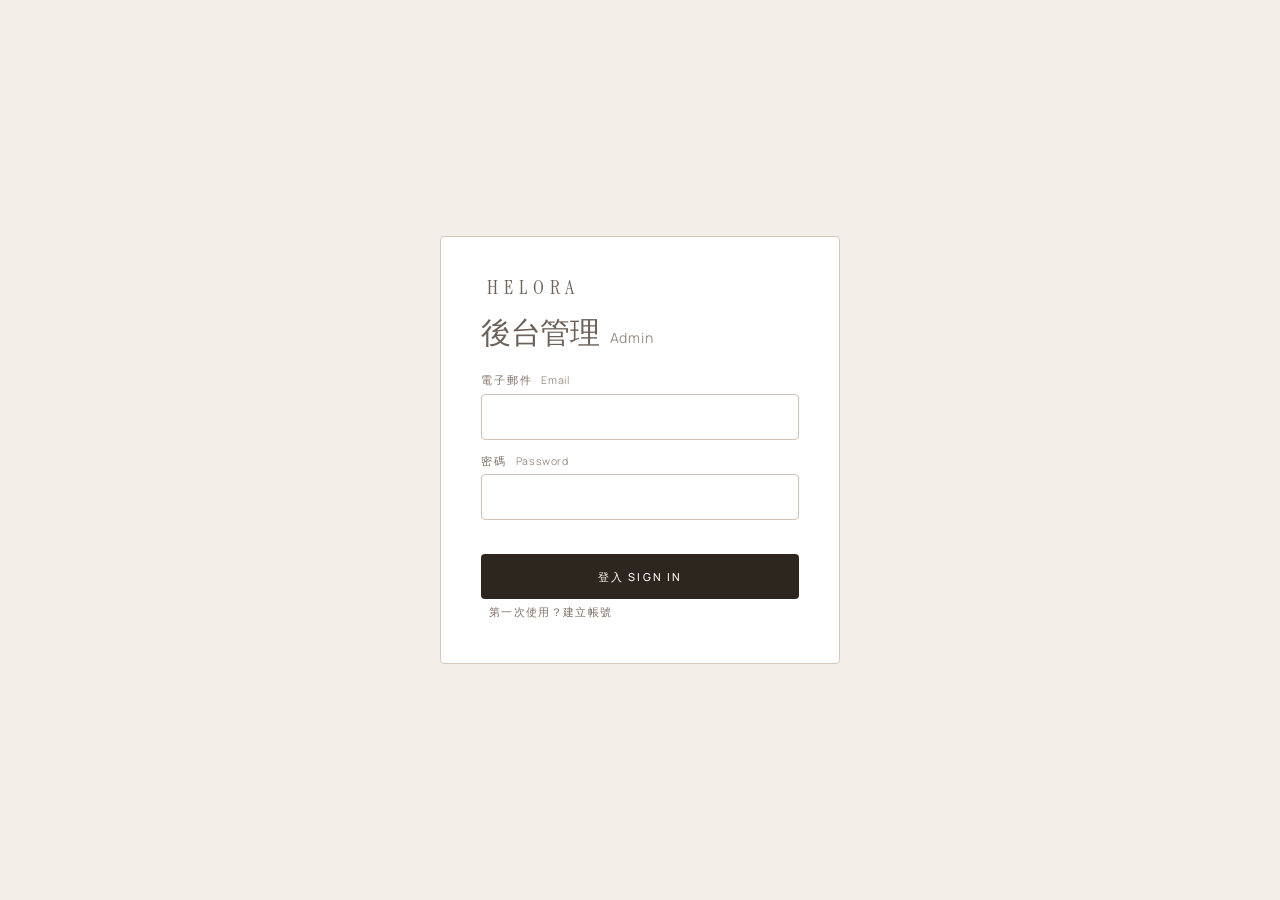
<file: admin.html>
<!DOCTYPE html>
<html lang="en">
<head>
<meta charset="utf-8">
<meta name="viewport" content="width=device-width, initial-scale=1">
<title>HELORA — Shop admin</title>
<meta name="robots" content="noindex, nofollow">
<link rel="icon" href="data:image/svg+xml,<svg xmlns='http://www.w3.org/2000/svg' viewBox='0 0 100 100'><rect width='100' height='100' fill='%231a1a1a'/><text x='50' y='68' font-size='58' font-family='Georgia,serif' text-anchor='middle' fill='%23fff'>H</text></svg>">
<link rel="preconnect" href="https://fonts.googleapis.com">
<link rel="preconnect" href="https://fonts.gstatic.com" crossorigin>
<link href="https://fonts.googleapis.com/css2?family=Instrument+Serif:ital@0;1&family=Manrope:wght@400;500;600;700&family=DM+Mono:wght@400;500&display=swap" rel="stylesheet">
<link rel="stylesheet" href="./css/helora.css">
<style>
  /* ------------------------------------------------------------------
     跟 helora-store 那個新網站同一套視覺。
     色值直接沿用它 src/index.css 裡的 HSL，字體也是同三款。
     只影響後台 —— 前台 index.html 維持原本的設計。
     ------------------------------------------------------------------ */
  :root {
    --bg:         hsl(37 32% 93%);   /* 暖米色底 */
    --card:       hsl(38 36% 96%);   /* 卡片、表格 */
    --ink:        hsl(27 18% 15%);   /* 標題、按鈕 */
    --body:       hsl(27 10% 39%);   /* 內文 */
    --muted:      hsl(27 10% 45%);   /* 標籤 */
    --soft:       hsl(27 10% 56%);   /* 提示、次要文字 */
    --ghost:      hsl(30 14% 66%);
    --eyebrow:    hsl(27 10% 56%);
    --line:       hsl(30 22% 79%);
    --line-soft:  hsl(35 20% 84%);
    --line-faint: hsl(35 20% 88%);
    --field:      hsl(30 22% 76%);
    --accent:     hsl(11 39% 64%);   /* 磚紅，用在必填、刪除 */

    --serif: 'Instrument Serif', Georgia, serif;
    --sans:  'Manrope', system-ui, sans-serif;
    --mono:  'DM Mono', ui-monospace, monospace;
    --radius: 4px;
  }

  body { background: var(--bg); color: var(--body); }

  /* 新站是圓角 4px，舊後台是直角 —— 統一過來 */
  .a-card, .a-table, .a-i, .a-thumb, .a-img, .a-add,
  .a-empty, .a-err, .a-msg, .btn, .btn-ghost, .a-x { border-radius: var(--radius); }
  .a-x { border-radius: 50%; }

  .a-card, .a-table { background: var(--card); }
  .a-bar { background: var(--card); }
  .a-i { background: var(--card); }
  .a-i:focus { border-color: var(--ink); box-shadow: 0 0 0 3px hsl(27 18% 15% / .07); }

  .a-h1 { letter-spacing: -.01em; }
  .a-logo { letter-spacing: .26em; }
  .a-req { color: var(--accent); }
  .a-danger:hover { color: var(--accent); }
  .a-sub code, .a-warn code { font-family: var(--mono); background: hsl(35 22% 88%); }

  .btn { background: var(--ink); }
  .btn:hover { background: hsl(27 18% 10%); }

  .a-check input { accent-color: hsl(27 18% 15%); }
  .a-off input { background: hsl(35 20% 88%); }
  .a-hint { background: hsl(38 36% 96%); border-color: var(--field); }
  .a-warn { background: hsl(38 45% 90%); border-color: hsl(35 35% 78%); color: hsl(30 30% 30%); }
  .a-msg { background: hsl(120 12% 90%); border-color: hsl(120 14% 76%); color: hsl(140 20% 26%); }
  .a-err { background: hsl(11 45% 93%); border-color: hsl(11 39% 78%); color: hsl(8 45% 38%); }

  .a-bar {
    display: flex; align-items: center; justify-content: space-between;
    padding: 18px 28px; background: #fff; border-bottom: 1px solid var(--line);
  }
  .a-bar-r { display: flex; gap: 20px; align-items: center; }
  .a-logo { font: 500 20px/1 var(--serif); letter-spacing: .3em; text-indent: .3em; }

  /* 雙語標籤：中文為主，英文小一點放旁邊 */
  .a-en { font: 400 10.5px/1 var(--sans); letter-spacing: .06em; color: var(--soft); margin-left: 5px; text-transform: none; }
  .a-h1 .a-en { font-size: 14px; }

  /* 上方分頁 */
  .a-nav { display: flex; gap: 4px; }
  .a-tab {
    font: 500 11.5px/1 var(--sans); letter-spacing: .1em; color: var(--muted);
    padding: 9px 14px; border-bottom: 2px solid transparent; cursor: pointer; background: none;
  }
  .a-tab:hover { color: var(--ink); }
  .a-tab.is-on { color: var(--ink); border-bottom-color: var(--ink); }

  .a-note { font: 400 11.5px/1.6 var(--sans); color: var(--soft); margin: -10px 0 16px; }
  .a-mini {
    font: 500 11px/1 var(--sans); letter-spacing: .06em; color: var(--muted);
    border-bottom: 1px solid var(--field); cursor: pointer; background: none; padding: 0 0 1px;
  }
  .a-mini:hover { color: var(--ink); border-color: var(--ink); }

  /* 表格裡的小輸入框 */
  .a-i-sm { margin-bottom: 0; padding: 8px 10px; font-size: 13px; }
  .a-i-num { width: 70px; text-align: center; }
  .a-i-wide { min-width: 240px; }
  .a-center-c { text-align: center; }
  .a-off { opacity: .45; }
  .a-off input { background: #f6f4f0; }
  .a-off .a-link { opacity: 1; }   /* 停用的欄位仍要能按啟用/刪除 */

  .a-center { min-height: 100vh; display: grid; place-items: center; padding: 40px 20px; }
  .a-card { background: #fff; border: 1px solid var(--line); padding: 40px; width: 100%; max-width: 560px; }
  .a-wrap { max-width: 1000px; margin: 0 auto; padding: 34px 28px 90px; }

  .a-h1 { font: 500 30px/1.2 var(--serif); margin: 18px 0 24px; }
  .a-head { display: flex; align-items: center; justify-content: space-between; gap: 20px; margin-bottom: 24px; flex-wrap: wrap; }
  .a-head .a-h1 { margin: 0; }
  .a-count { font: 400 14px/1 var(--sans); color: var(--soft); vertical-align: middle; margin-left: 6px; }

  .a-l { display: block; font: 500 10.5px/1 var(--sans); letter-spacing: .18em; text-transform: uppercase; color: var(--muted); margin-bottom: 8px; }
  .a-i {
    width: 100%; border: 1px solid var(--field); background: #fff;
    padding: 12px 13px; font: 400 14px/1.4 var(--sans); outline: none;
    transition: border-color .2s; margin-bottom: 16px;
  }
  .a-i:focus { border-color: var(--ink); }
  textarea.a-i { resize: vertical; }

  .a-grid { display: grid; grid-template-columns: 1fr 1fr; gap: 0 20px; }
  .a-f.a-full { grid-column: 1 / -1; }

  .a-checks { display: flex; flex-wrap: wrap; gap: 10px 20px; margin-bottom: 20px; }
  .a-check { display: flex; align-items: center; gap: 8px; font: 400 13.5px/1 var(--sans); color: var(--body); cursor: pointer; }
  .a-check input { width: 15px; height: 15px; accent-color: #1a1a1a; }

  .a-table { width: 100%; border-collapse: collapse; background: #fff; border: 1px solid var(--line); }
  .a-table th {
    text-align: left; font: 500 10px/1 var(--sans); letter-spacing: .18em;
    text-transform: uppercase; color: var(--muted); padding: 14px 16px; border-bottom: 1px solid var(--line);
  }
  .a-table td { padding: 12px 16px; border-bottom: 1px solid var(--line-faint); font: 400 13.5px/1.5 var(--sans); vertical-align: middle; }
  .a-table tr:last-child td { border-bottom: none; }
  .a-right { text-align: right; white-space: nowrap; }
  .a-name { font-weight: 500; color: var(--ink); }
  .a-sub  { font: 400 12px/1.6 var(--sans); color: var(--soft); }
  .a-sub code { background: #f3f1ec; padding: 2px 5px; font-size: 11.5px; }

  .a-thumb { width: 46px; height: 46px; object-fit: cover; border: 1px solid var(--line); display: block; }
  .a-thumb-empty { background: #f3f1ec; }

  .a-link {
    font: 500 11px/1 var(--sans); letter-spacing: .12em; text-transform: uppercase;
    color: var(--muted); cursor: pointer; background: none; border: none; padding: 6px 8px;
    text-decoration: none;
  }
  .a-link:hover { color: var(--ink); }
  .a-danger:hover { color: #a4443a; }

  .a-empty { background: #fff; border: 1px dashed var(--field); padding: 60px 30px; text-align: center; font: 300 15px/1.8 var(--sans); color: var(--soft); }

  .a-err { background: #fdf1ef; border: 1px solid #e8c8c2; color: #8f3a30; padding: 12px 14px; font: 400 13px/1.6 var(--sans); margin: 12px 0; }
  .a-msg { background: #f3f6f1; border: 1px solid #cfdcc7; color: #4a5f3f; padding: 12px 14px; font: 400 13px/1.6 var(--sans); margin-bottom: 18px; }

  /* 區塊標題 */
  .a-sec {
    font: 500 11px/1 var(--sans); letter-spacing: .18em; text-transform: uppercase;
    color: var(--ink); margin: 34px 0 16px; padding-bottom: 10px;
    border-bottom: 1px solid var(--line);
  }
  .a-sec:first-of-type { margin-top: 8px; }
  .a-req { color: #b06a5e; letter-spacing: .1em; margin-left: 6px; }
  .a-hint { background: #fbfaf8; border: 1px dashed var(--field); padding: 14px 16px; }

  /* 進階設定收合區 */
  .a-adv { margin-top: 34px; border-top: 1px solid var(--line); padding-top: 18px; }
  .a-adv > summary {
    cursor: pointer; list-style: none;
    font: 400 12.5px/1.5 var(--sans); color: var(--muted);
    padding: 6px 0; user-select: none;
  }
  .a-adv > summary::-webkit-details-marker { display: none; }
  .a-adv > summary::before { content: '▸ '; color: var(--soft); }
  .a-adv[open] > summary::before { content: '▾ '; }
  .a-adv > summary:hover { color: var(--ink); }

  .a-warn { background: #fdf6e7; border-color: #efe2c4; color: #6b5a2e; }
  .a-warn code { background: #f3ead6; padding: 2px 5px; font-size: 11.5px; }

  .a-photos { margin: 26px 0; }
  .a-imgs { display: flex; flex-wrap: wrap; gap: 12px; }
  .a-img { position: relative; width: 104px; height: 104px; border: 1px solid var(--line); }
  .a-img img { width: 100%; height: 100%; object-fit: cover; }
  .a-x {
    position: absolute; top: -8px; right: -8px; width: 24px; height: 24px; border-radius: 50%;
    background: #1a1a1a; color: #fff; font-size: 15px; line-height: 24px; text-align: center; cursor: pointer;
  }
  .a-add {
    width: 104px; height: 104px; border: 1px dashed var(--field); display: grid; place-items: center;
    cursor: pointer; font: 400 11.5px/1.4 var(--sans); color: var(--muted); text-align: center; padding: 8px;
  }
  .a-add:hover { border-color: var(--ink); color: var(--ink); }

  .a-actions { display: flex; align-items: center; gap: 16px; margin-top: 26px; }

  @media (max-width: 720px) {
    .a-grid { grid-template-columns: 1fr; }
    .a-wrap, .a-card { padding-left: 18px; padding-right: 18px; }
    .a-table thead { display: none; }
    .a-table, .a-table tbody, .a-table tr, .a-table td { display: block; width: 100%; }
    .a-table tr { border-bottom: 1px solid var(--line); padding: 12px 4px; }
    .a-table td { border: none; padding: 4px 12px; }
    .a-right { text-align: left; }
  }
</style>
</head>
<body>
<div id="app"></div>
<script type="module" src="./js/admin.js"></script>
</body>
</html>
</file>
<file: css/helora.css>
/* ==========================================================================
   HELORA — design system
   Ported from "HELORA Site.dc.html" (Claude Design).
   Change a colour or size here and it changes everywhere on the site.
   ========================================================================== */

:root {
  --ink:        #1a1a1a;   /* headings, buttons, strong text */
  --body:       #5f5a51;   /* paragraph text */
  --muted:      #8f897e;   /* labels, small print */
  --soft:       #a9a297;   /* captions, hints */
  --ghost:      #c2bcb1;   /* "not filled in yet" text */
  --eyebrow:    #b3ada2;   /* small uppercase labels above titles */
  --line:       #eceae4;   /* main hairline borders */
  --line-soft:  #f1efe9;
  --line-faint: #f4f2ed;
  --field:      #dcd8ce;   /* input borders */
  --bg:         #ffffff;

  --serif: 'Playfair Display', Georgia, serif;
  --sans:  Inter, system-ui, -apple-system, sans-serif;

  --ease: cubic-bezier(.22, .61, .36, 1);
  --pad:  44px;            /* standard page side padding */
}

*, *::before, *::after { box-sizing: border-box; }

body {
  margin: 0;
  background: var(--bg);
  font-family: var(--sans);
  color: var(--ink);
  -webkit-font-smoothing: antialiased;
}

img { max-width: 100%; display: block; }
button { font: inherit; color: inherit; background: none; border: none; padding: 0; cursor: pointer; }
input, textarea, select { font: inherit; color: inherit; }
a { color: var(--ink); text-decoration: none; }

/* ---------- Type scale ---------------------------------------------------- */

.eb {                                   /* eyebrow */
  font: 400 10.5px/1 var(--sans);
  letter-spacing: .24em;
  text-transform: uppercase;
  color: var(--eyebrow);
}
.ti { font: 500 46px/1.12 var(--serif); color: var(--ink); }
.sec {
  font: 500 44px/1.08 var(--serif);
  letter-spacing: -.012em;
  color: var(--ink);
}
.p  { font: 300 16px/1.9 var(--sans); color: var(--body); }
.sh {                                   /* small heading */
  font: 500 11px/1 var(--sans);
  letter-spacing: .2em;
  text-transform: uppercase;
  color: var(--muted);
}
.q  { font: 400 30px/1.5 var(--serif); color: var(--ink); font-style: italic; }
.tc { font: 400 13.5px/1.7 var(--sans); color: var(--body); }

/* ---------- Buttons and links --------------------------------------------- */

.btn {
  display: inline-flex;
  align-items: center;
  justify-content: center;
  padding: 17px 42px;
  background: var(--ink);
  color: #fff;
  font: 500 11px/1 var(--sans);
  letter-spacing: .2em;
  text-transform: uppercase;
  cursor: pointer;
  transition: background .25s var(--ease), transform .25s var(--ease), opacity .25s;
}
.btn:hover { background: #000; transform: translateY(-2px); }
.btn[disabled] { opacity: .45; pointer-events: none; }

.btn-ghost {
  display: inline-flex;
  align-items: center;
  justify-content: center;
  padding: 17px 42px;
  border: 1px solid var(--field);
  font: 500 11px/1 var(--sans);
  letter-spacing: .2em;
  text-transform: uppercase;
  cursor: pointer;
  transition: border-color .25s, color .25s;
}
.btn-ghost:hover { border-color: var(--ink); }

/* Animated underline, used on nav items and inline links */
.lnk, .ul { position: relative; display: inline-block; cursor: pointer; }
.lnk {
  font: 400 11px/1 var(--sans);
  letter-spacing: .16em;
  text-transform: uppercase;
  color: var(--ink);
  padding-bottom: 5px;
}
.lnk::after, .ul::after {
  content: "";
  position: absolute;
  left: 0; bottom: 0; right: .2em;
  height: 1px;
  background: currentColor;
  transform: scaleX(0);
  transform-origin: left center;
  transition: transform .38s var(--ease);
}
.lnk:hover::after, .ul:hover::after { transform: scaleX(1); }

/* ---------- Image frames --------------------------------------------------- */

.ph {                                   /* photo frame */
  background: #fff;
  border: 1px solid var(--line-soft);
  position: relative;
  overflow: hidden;
}
.ph > img { width: 100%; height: 100%; object-fit: cover; }
.ph > .cap {                            /* caption shown only when empty */
  position: absolute;
  left: 14px; bottom: 12px; right: 14px;
  font: 400 9px/1.6 var(--sans);
  letter-spacing: .16em;
  text-transform: uppercase;
  color: var(--soft);
}
/* Second image that fades in on hover */
.sw { position: relative; }
.sw-b {
  position: absolute; inset: 0;
  opacity: 0;
  transition: opacity .7s var(--ease);
}
.sw:hover .sw-b { opacity: 1; }

/* ---------- Motion --------------------------------------------------------- */

@keyframes helRise    { from { opacity: 0; transform: translateY(26px); } to { opacity: 1; transform: none; } }
@keyframes helSlideIn { from { transform: translateX(30px); opacity: 0; } to { transform: none; opacity: 1; } }
@keyframes helToast   { from { opacity: 0; transform: translateY(10px); } to { opacity: 1; transform: none; } }
@keyframes helPage    { from { opacity: 0; transform: translateY(12px); } to { opacity: 1; transform: none; } }
@keyframes helFade    { from { opacity: 0; transform: translateY(-6px); } to { opacity: 1; transform: none; } }
@keyframes helSpin    { to { transform: rotate(360deg); } }

/* Scroll-in reveal — JS adds .is-in when the element scrolls into view */
[data-reveal] {
  opacity: 0;
  transform: translateY(20px);
  transition: opacity .8s var(--ease), transform .8s var(--ease);
}
[data-reveal].is-in { opacity: 1; transform: none; }

.page { animation: helPage .5s var(--ease) both; }

@media (prefers-reduced-motion: reduce) {
  *, *::before, *::after {
    animation-duration: .01ms !important;
    animation-iteration-count: 1 !important;
    transition-duration: .01ms !important;
  }
  [data-reveal] { opacity: 1; transform: none; }
}

/* ---------- Layout helpers -------------------------------------------------- */

.wrap     { padding-left: var(--pad); padding-right: var(--pad); }
.center   { text-align: center; }
.grid     { display: grid; }
.g2       { grid-template-columns: repeat(2, 1fr); }
.g4       { grid-template-columns: repeat(4, 1fr); }
.rule-t   { border-top: 1px solid var(--line); }
.rule-b   { border-bottom: 1px solid var(--line); }

.section-head { padding: 112px var(--pad) 44px; text-align: center; }

/* ==========================================================================
   Header
   ========================================================================== */

.hd { background: #fff; position: relative; z-index: 30; }

.hd-ticker {
  text-align: center;
  padding: 11px 34px;
  border-bottom: 1px solid var(--line);
  font: 400 10.5px/1 var(--sans);
  letter-spacing: .2em;
  text-transform: uppercase;
  color: var(--muted);
}
.hd-bar {
  display: grid;
  grid-template-columns: 1fr auto 1fr;
  align-items: center;
  padding: 26px var(--pad);
  border-bottom: 1px solid var(--line);
}
.hd-left, .hd-right {
  display: flex;
  align-items: center;
  gap: 22px;
  font: 400 11px/1 var(--sans);
  letter-spacing: .18em;
  text-transform: uppercase;
  color: #4a453d;
}
.hd-left  { justify-self: start; }
.hd-right { justify-self: end; gap: 24px; }
.hd-left .ul:hover, .hd-right .ul:hover { color: var(--ink); }

.hd-logo {
  font: 500 28px/1 var(--serif);
  letter-spacing: .3em;
  color: var(--ink);
  text-indent: .3em;
  cursor: pointer;
}

.hd-shop { position: relative; }
.hd-shop-t { display: inline-flex; align-items: center; gap: 6px; cursor: pointer; transition: color .2s; }
.hd-shop-t span { font-size: 9px; color: var(--soft); }
.hd-menu { position: absolute; top: 100%; left: -20px; padding-top: 18px; z-index: 20; animation: helFade .22s ease both; }
.hd-menu-in {
  background: #fff;
  border: 1px solid var(--line);
  box-shadow: 0 18px 44px rgba(0,0,0,.08);
  padding: 20px 26px;
  display: flex;
  flex-direction: column;
  align-items: flex-start;
  gap: 14px;
  min-width: 172px;
}
.hd-menu-in .ul {
  font: 400 11px/1 var(--sans);
  letter-spacing: .16em;
  text-transform: uppercase;
  color: var(--ink);
  white-space: nowrap;
}

.hd-burger { display: none; font-size: 18px; line-height: 1; }

/* On desktop the Shop menu opens on hover, as it does in the design.
   The click handler still works, which is what mobile and keyboards use. */
@media (hover: hover) and (min-width: 861px) {
  .hd-shop:hover .hd-menu[hidden] { display: block; }
}

/* ==========================================================================
   Search overlay
   ========================================================================== */

.ov-scrim { position: fixed; inset: 0; background: rgba(20,18,15,.24); z-index: 80; }
.search-panel {
  position: fixed; top: 0; left: 0; right: 0;
  background: #fff;
  z-index: 81;
  border-bottom: 1px solid var(--line);
  padding: 34px var(--pad) 28px;
  animation: helFade .28s ease both;
}
.search-row { display: flex; align-items: center; gap: 22px; max-width: 900px; margin: 0 auto; }
.search-row input {
  flex: 1;
  border: none;
  border-bottom: 1px solid var(--field);
  outline: none;
  padding: 12px 0;
  font: 400 24px/1.4 var(--serif);
  color: var(--ink);
  background: transparent;
}
.search-results { max-width: 900px; margin: 20px auto 0; max-height: 52vh; overflow: auto; }
.search-hit {
  display: flex; justify-content: space-between; align-items: center; gap: 20px;
  padding: 15px 0;
  border-bottom: 1px solid var(--line-faint);
  cursor: pointer;
  transition: padding-left .25s var(--ease);
}
.search-hit:hover { padding-left: 8px; }
.search-hit-l { font: 400 15px/1.4 var(--sans); color: var(--ink); }
.search-hit-k { font: 400 10px/1 var(--sans); letter-spacing: .18em; text-transform: uppercase; color: var(--soft); }
.search-empty { padding: 22px 0; font: 300 14px/1.8 var(--sans); color: var(--soft); }

/* ==========================================================================
   Home
   ========================================================================== */

.hero { display: grid; grid-template-columns: 1fr 1.1fr; min-height: 700px; border-bottom: 1px solid var(--line); }
.hero-copy { display: flex; flex-direction: column; justify-content: center; padding: 0 56px 0 48px; }
.hero-h {
  font: 500 76px/1.02 var(--serif);
  letter-spacing: -.02em;
  color: var(--ink);
  display: flex; gap: .28em; flex-wrap: wrap;
}
.hero-h span:nth-child(1) { animation: helRise .95s var(--ease) .12s both; }
.hero-h span:nth-child(2) { animation: helRise .95s var(--ease) .3s both; font-style: italic; }
.hero-img { height: 100%; border: none; }

.cat-grid { display: grid; grid-template-columns: repeat(2, 1fr); gap: 52px; padding: 0 48px 112px; max-width: 880px; margin: 0 auto; }
.cat-card { display: flex; flex-direction: column; gap: 14px; cursor: pointer; }
.cat-card .ph { aspect-ratio: 4/5; cursor: pointer; }
.cat-name { font: 500 22px/1.3 var(--serif); color: var(--ink); }

.gift { display: grid; grid-template-columns: 2fr 3fr; border-top: 1px solid var(--line); border-bottom: 1px solid var(--line); min-height: 440px; }
.gift-copy { padding: 64px 48px; display: flex; flex-direction: column; justify-content: center; }
.gift-img { border: none; border-left: 1px solid var(--line); }

.craft-grid { display: grid; grid-template-columns: repeat(4, 1fr); gap: 40px; padding: 0 48px 112px; }
.craft-item { border-top: 1px solid var(--line); padding-top: 20px; }
.craft-num { font: 400 15px/1 var(--serif); color: var(--soft); margin-bottom: 14px; }
.craft-h { font: 500 18px/1.3 var(--serif); color: var(--ink); }

/* ==========================================================================
   Product cards / grids
   ========================================================================== */

.prod-grid { display: grid; grid-template-columns: repeat(4, 1fr); gap: 34px; padding: 0 48px 30px; }
.prod-card { display: flex; flex-direction: column; gap: 12px; }
.prod-card .ph { aspect-ratio: 4/5; cursor: pointer; }
.prod-name  { font: 500 15px/1.4 var(--sans); color: var(--ink); }
.prod-price { font: 400 13.5px/1.7 var(--sans); color: var(--body); }
.prod-name.is-empty, .prod-price.is-empty { color: var(--ghost); }
/* 特價時，舊價劃掉放在現價旁邊 */
.price-was {
  margin-left: 9px;
  color: var(--soft);
  text-decoration: line-through;
  text-decoration-thickness: 1px;
}
.pd-price .price-was { font-size: .72em; margin-left: 12px; }

.prod-add {
  margin-top: 12px;
  font: 400 10px/1 var(--sans);
  letter-spacing: .18em;
  text-transform: uppercase;
  color: var(--muted);
  padding-bottom: 6px;
  transition: color .25s;
}
.prod-add:hover { color: var(--ink); }

.wish {
  position: absolute;
  right: 12px; top: 12px;
  font: 400 14px/1 var(--sans);
  color: var(--ink);
  cursor: pointer;
  z-index: 3;
  transition: transform .2s;
  background: none; border: none;
}
.wish:hover { transform: scale(1.2); }

/* Collection page grid — square tiles */
.col-grid { display: grid; grid-template-columns: repeat(4, 1fr); gap: 26px; padding: 40px var(--pad) 24px; }
.col-card { cursor: pointer; display: flex; flex-direction: column; gap: 12px; }
.col-card .ph { aspect-ratio: 1; }
.col-head { padding: 60px var(--pad) 38px; text-align: center; border-bottom: 1px solid var(--line); }
.col-head .kicker { font: 400 11px/1 var(--sans); letter-spacing: .2em; text-transform: uppercase; color: var(--soft); margin-bottom: 14px; }
.col-head h1 { font: 500 44px/1.1 var(--serif); color: var(--ink); margin: 0; }
.col-head .intro { font: 300 15px/1.8 var(--sans); color: var(--muted); max-width: 56ch; margin: 14px auto 0; }
.col-tools {
  display: flex; align-items: center; justify-content: flex-end;
  padding: 18px var(--pad);
  border-bottom: 1px solid var(--line);
  font: 400 11.5px/1 var(--sans);
  letter-spacing: .12em; text-transform: uppercase;
  color: var(--muted);
  gap: 22px;
}
.col-note { text-align: center; padding: 0 var(--pad) 70px; font: 400 12px/1.7 var(--sans); color: var(--soft); }

/* ==========================================================================
   Product detail
   ========================================================================== */

.pd { display: grid; grid-template-columns: 1fr 1fr; }
.pd-media { padding: 34px var(--pad) 56px; border-right: 1px solid var(--line); }
.pd-back { font: 400 11px/1 var(--sans); letter-spacing: .16em; text-transform: uppercase; color: var(--soft); margin-bottom: 20px; cursor: pointer; }
.pd-main { aspect-ratio: 1; }
.pd-thumbs { display: flex; gap: 10px; margin-top: 12px; flex-wrap: wrap; }
.pd-thumbs .ph { width: 74px; height: 74px; cursor: pointer; }
.pd-thumbs .ph.is-active { outline: 1px solid var(--ink); outline-offset: -1px; }

.pd-info { padding: 62px 56px 56px; }
.pd-tag   { font: 400 11px/1 var(--sans); letter-spacing: .2em; text-transform: uppercase; color: var(--ghost); margin-bottom: 16px; }
.pd-name  { font: 500 42px/1.12 var(--serif); color: var(--ink); }
.pd-price { font: 400 20px/1 var(--serif); color: var(--ink); margin-top: 20px; }
.pd-desc  { font: 300 15px/1.9 var(--sans); color: var(--body); margin: 22px 0 30px; max-width: 44ch; }
.pd-name.is-empty, .pd-price.is-empty, .pd-desc.is-empty { color: var(--ghost); }

.pd-field { margin-bottom: 26px; }
.pd-label { font: 500 10.5px/1 var(--sans); letter-spacing: .2em; text-transform: uppercase; color: var(--muted); margin-bottom: 9px; }
.pd-select { padding: 13px 14px; border: 1px solid var(--field); font: 400 13.5px/1.2 var(--sans); color: var(--ink); max-width: 240px; width: 100%; background: #fff; }
.pd-sizelink { font: 400 12px/1.7 var(--sans); color: var(--soft); margin-top: 10px; border-bottom: 1px solid var(--field); display: inline-block; cursor: pointer; }

.qty { display: inline-flex; align-items: center; border: 1px solid var(--field); }
.qty button { width: 38px; height: 40px; display: flex; align-items: center; justify-content: center; color: var(--muted); }
.qty button:hover { color: var(--ink); }
.qty span { width: 44px; text-align: center; font: 400 14px/40px var(--sans); color: var(--ink); }

.pd-actions { display: flex; gap: 12px; }
.pd-actions > * { flex: 1; height: 54px; padding: 0; }

.pd-spec { margin-top: 34px; border-top: 1px solid var(--line); padding-top: 22px; }
.pd-spec h3 { font: 500 10.5px/1 var(--sans); letter-spacing: .2em; text-transform: uppercase; color: var(--muted); margin: 0 0 16px; }
.pd-spec-row { display: flex; justify-content: space-between; gap: 20px; padding: 9px 0; border-bottom: 1px solid var(--line-faint); font: 400 13px/1.6 var(--sans); }
.pd-spec-row span:first-child { color: var(--muted); }
.pd-spec-row span:last-child  { color: var(--ink); text-align: right; }
.pd-note { font: 400 12px/1.7 var(--sans); color: var(--soft); margin-top: 18px; }

.pd-warn { font: 400 12.5px/1.6 var(--sans); color: #a4443a; margin: -10px 0 16px; }

.pd-hygiene { font: 400 12px/1.7 var(--sans); color: var(--soft); margin-top: 18px; padding: 14px 16px; background: #fbfaf8; border: 1px solid var(--line-faint); }
.pd-pair { font: 400 12.5px/1.6 var(--sans); color: var(--muted); margin: 18px 0 26px; }

/* ==========================================================================
   Bag drawer
   ========================================================================== */

.bag {
  position: fixed; top: 0; right: 0; bottom: 0;
  width: 420px; max-width: 100vw;
  background: #fff;
  z-index: 91;
  display: flex; flex-direction: column;
  border-left: 1px solid var(--line);
  animation: helSlideIn .34s var(--ease) both;
}
.bag-hd { display: flex; align-items: center; justify-content: space-between; padding: 26px 28px; border-bottom: 1px solid var(--line); }
.bag-hd h2 { font: 500 22px/1 var(--serif); margin: 0; }
.bag-close { font-size: 22px; line-height: 1; color: var(--muted); }
.bag-body { flex: 1; overflow: auto; padding: 8px 28px; }
.bag-item { display: flex; gap: 16px; align-items: center; padding: 18px 0; border-bottom: 1px solid var(--line-faint); }
.bag-item .ph { width: 62px; height: 62px; flex: none; }
.bag-item-mid { flex: 1; min-width: 0; }
.bag-item-n { font: 500 14px/1.4 var(--sans); color: var(--ink); }
.bag-item-m { font: 400 12px/1.7 var(--sans); color: var(--muted); }
.bag-rm { font: 400 10.5px/1 var(--sans); letter-spacing: .16em; text-transform: uppercase; color: var(--muted); }
.bag-empty { padding: 40px 0; font: 300 14px/1.8 var(--sans); color: var(--soft); text-align: center; }
.bag-ft { padding: 22px 28px 28px; border-top: 1px solid var(--line); }
.bag-sub { display: flex; justify-content: space-between; font: 400 14px/1 var(--sans); color: var(--ink); margin-bottom: 18px; }
.bag-ft .btn { width: 100%; }
.bag-fine { font: 400 11px/1.6 var(--sans); color: var(--soft); text-align: center; margin-top: 12px; }

.toast {
  position: fixed; left: 50%; bottom: 34px;
  transform: translateX(-50%);
  background: var(--ink); color: #fff;
  padding: 15px 26px;
  display: flex; align-items: center; gap: 18px;
  font: 400 12px/1 var(--sans);
  letter-spacing: .12em; text-transform: uppercase;
  z-index: 95;
  cursor: pointer;
  animation: helToast .3s var(--ease) both;
}

/* ==========================================================================
   Checkout / confirmation
   ========================================================================== */

.co-bar { display: flex; justify-content: space-between; align-items: center; padding: 22px var(--pad); border-bottom: 1px solid var(--line); }
.co-bar .logo { font: 500 22px/1 var(--serif); letter-spacing: .3em; text-indent: .3em; }
.co-bar .sec-note { font: 400 10.5px/1 var(--sans); letter-spacing: .18em; text-transform: uppercase; color: var(--muted); }

.co { display: grid; grid-template-columns: 1.35fr 1fr; align-items: start; }
.co-form { padding: 46px var(--pad) 70px; border-right: 1px solid var(--line); }
.co-form h2 { font: 500 26px/1.2 var(--serif); margin: 0 0 10px; }
.co-lead { font: 300 14px/1.8 var(--sans); color: var(--muted); margin-bottom: 28px; max-width: 52ch; }

.f-grid { display: grid; grid-template-columns: 1fr 1fr; gap: 16px; }
.f { display: flex; flex-direction: column; gap: 7px; }
.f.full { grid-column: 1 / -1; }
.f label { font: 500 10.5px/1 var(--sans); letter-spacing: .18em; text-transform: uppercase; color: var(--muted); }
.f input, .f textarea {
  border: 1px solid var(--field);
  background: #fff;
  padding: 13px 14px;
  font: 400 14px/1.4 var(--sans);
  outline: none;
  transition: border-color .2s;
  width: 100%;
}
.f input:focus, .f textarea:focus { border-color: var(--ink); }
.f textarea { resize: vertical; min-height: 76px; }
.f .err { font: 400 11.5px/1.5 var(--sans); color: #a4443a; }
.f.is-bad input, .f.is-bad textarea { border-color: #c98a82; }

.pay-head { font: 500 11px/1 var(--sans); letter-spacing: .2em; text-transform: uppercase; color: var(--muted); margin: 36px 0 14px; }
.pay-opt {
  display: flex; align-items: center; gap: 14px;
  padding: 16px 18px;
  border: 1px solid var(--line);
  margin-bottom: 10px;
  cursor: pointer;
  transition: border-color .2s, background .2s;
  width: 100%;
  text-align: left;
}
.pay-opt:hover { border-color: var(--field); background: #fdfcfb; }
.pay-opt.is-on { border-color: var(--ink); }
.pay-dot { width: 14px; height: 14px; border-radius: 50%; border: 1px solid var(--field); flex: none; transition: border .2s; }
.pay-opt.is-on .pay-dot { border: 4px solid var(--ink); }
.pay-n { font: 400 14px/1.4 var(--sans); color: var(--ink); flex: 1; }
.pay-m { font: 400 11.5px/1.4 var(--sans); color: var(--soft); }

.pay-note {
  border: 1px solid var(--line);
  background: #fbfaf8;
  padding: 18px 20px;
}
.pay-note-t {
  font: 500 12.5px/1.4 var(--sans);
  color: var(--ink);
  margin-bottom: 7px;
}
.pay-note p {
  font: 300 13px/1.75 var(--sans);
  color: var(--muted);
  margin: 0;
  max-width: 46ch;
}

.co-fine { font: 400 11.5px/1.7 var(--sans); color: var(--soft); margin-top: 16px; }

.co-sum { padding: 46px var(--pad) 70px; position: sticky; top: 0; }
.co-sum h3 { font: 500 11px/1 var(--sans); letter-spacing: .2em; text-transform: uppercase; color: var(--muted); margin: 0 0 20px; }
.co-line { display: flex; gap: 14px; align-items: center; padding: 14px 0; border-bottom: 1px solid var(--line-faint); }
.co-line .ph { width: 58px; height: 58px; flex: none; }
.co-line-mid { flex: 1; min-width: 0; }
.co-line-n { font: 500 13.5px/1.4 var(--sans); color: var(--ink); }
.co-line-m { font: 400 11.5px/1.6 var(--sans); color: var(--muted); }
.co-line-p { font: 400 13px/1 var(--sans); color: var(--ink); }
.co-promo { display: flex; gap: 10px; margin: 20px 0; }
.co-promo input { flex: 1; border: 1px solid var(--field); padding: 12px 14px; font: 400 13px/1.2 var(--sans); outline: none; }
.co-promo button { padding: 0 20px; border: 1px solid var(--field); font: 500 10.5px/1 var(--sans); letter-spacing: .16em; text-transform: uppercase; color: var(--muted); }
.co-promo button:hover { border-color: var(--ink); color: var(--ink); }
.co-sub { padding: 16px 0; border-top: 1px solid var(--line); }
.co-sub-row { display: flex; justify-content: space-between; padding: 6px 0; font: 400 13.5px/1.6 var(--sans); color: var(--body); }
.co-total { display: flex; justify-content: space-between; padding: 16px 0; border-top: 1px solid var(--line); font: 500 17px/1 var(--sans); color: var(--ink); }
.co-badges { font: 400 11.5px/1.7 var(--sans); color: var(--soft); margin-top: 16px; }

.cf-head { text-align: center; padding: 76px var(--pad) 40px; }
.cf-head .tag { font: 400 10.5px/1 var(--sans); letter-spacing: .22em; text-transform: uppercase; color: var(--muted); margin-bottom: 18px; }
.cf-head h1 { font: 500 50px/1.1 var(--serif); margin: 0 0 16px; }
.cf-meta { display: grid; grid-template-columns: repeat(4, 1fr); border-top: 1px solid var(--line); border-bottom: 1px solid var(--line); }
.cf-meta > div { padding: 22px 20px; text-align: center; border-right: 1px solid var(--line); }
.cf-meta > div:last-child { border-right: none; }
.cf-meta .k { font: 400 10px/1 var(--sans); letter-spacing: .2em; text-transform: uppercase; color: var(--soft); margin-bottom: 9px; }
.cf-meta .v { font: 400 14px/1.4 var(--sans); color: var(--ink); word-break: break-word; }

.steps { display: flex; align-items: center; justify-content: center; gap: 10px; padding: 44px var(--pad); flex-wrap: wrap; }
.step { display: flex; align-items: center; gap: 9px; font: 400 11px/1 var(--sans); letter-spacing: .16em; text-transform: uppercase; color: var(--soft); }
.step .dot { width: 9px; height: 9px; border-radius: 50%; background: var(--field); }
.step.is-on { color: var(--ink); }
.step.is-on .dot { background: var(--ink); }
.step-bar { width: 44px; height: 1px; background: var(--line); }

/* ==========================================================================
   Content pages (story, craft, size, faq, shipping, care, returns, contact, legal)
   ========================================================================== */

.pg-head { padding: 76px var(--pad) 40px; }
.pg-head.center { text-align: center; }
.pg-head .ti { margin-top: 14px; }
.pg-head .p  { margin-top: 16px; max-width: 60ch; }
.pg-head.center .p { margin-left: auto; margin-right: auto; }

.story-cols { display: grid; grid-template-columns: 1fr 1fr; gap: 48px; padding: 56px var(--pad); }
.story-quote { text-align: center; padding: 56px var(--pad) 76px; border-top: 1px solid var(--line); }
.story-more { display: grid; grid-template-columns: 1fr 1fr; gap: 48px; padding: 0 var(--pad) 90px; align-items: center; }
.story-more .ph { aspect-ratio: 4/3; }
.story-links { display: flex; flex-direction: column; gap: 14px; margin-top: 16px; }
.story-links .lnk { display: flex; justify-content: space-between; max-width: 260px; }

.craft-row { display: grid; grid-template-columns: 1fr 1fr; gap: 48px; padding: 48px var(--pad); align-items: center; }
.craft-row .ph { aspect-ratio: 4/3; }
.craft-row .n { font: 400 15px/1 var(--serif); color: var(--soft); margin-bottom: 12px; }
.craft-row h3 { font: 500 26px/1.2 var(--serif); margin: 0 0 14px; }

.two-col { display: grid; grid-template-columns: 1fr 1fr; gap: 56px; padding: 40px var(--pad) 90px; align-items: start; }

.steps-list { display: flex; flex-direction: column; gap: 16px; margin: 18px 0; }
.steps-list > div { display: flex; gap: 16px; align-items: flex-start; }
.steps-list .n { font: 400 12px/1.8 var(--sans); letter-spacing: .12em; color: var(--soft); flex: none; width: 22px; }

.tbl { width: 100%; border-collapse: collapse; margin-top: 16px; }
.tbl th {
  text-align: left;
  font: 500 10.5px/1 var(--sans);
  letter-spacing: .18em;
  text-transform: uppercase;
  color: var(--muted);
  padding: 0 0 12px;
  border-bottom: 1px solid var(--line);
}
.tbl td { font: 400 13.5px/1.7 var(--sans); color: var(--body); padding: 10px 0; border-bottom: 1px solid var(--line-faint); }
.tbl td:last-child, .tbl th:last-child { text-align: right; }

.fine { font: 400 12px/1.7 var(--sans); color: var(--soft); margin-top: 18px; }

.acc { border-top: 1px solid var(--line); }
.acc-item { border-bottom: 1px solid var(--line); }
.acc-q {
  width: 100%;
  display: flex; justify-content: space-between; align-items: center; gap: 20px;
  padding: 20px 0;
  font: 400 15px/1.5 var(--sans);
  color: var(--ink);
  text-align: left;
}
.acc-q .mark { color: var(--soft); font-size: 13px; flex: none; }
.acc-a { overflow: hidden; max-height: 0; transition: max-height .35s var(--ease); }
.acc-item.is-open .acc-a { max-height: 480px; }
.acc-a .p { padding: 0 0 22px; font-size: 14.5px; max-width: 62ch; }

.side-nav { display: flex; flex-direction: column; gap: 12px; margin-top: 22px; }
.side-nav button {
  text-align: left;
  font: 400 13px/1.6 var(--sans);
  color: var(--muted);
  transition: color .2s;
  padding: 3px 0;
}
.side-nav button:hover, .side-nav button.is-on { color: var(--ink); }

.blocks > div { margin-bottom: 34px; }
.blocks h3 { font: 500 20px/1.3 var(--serif); margin: 0 0 10px; color: var(--ink); }
.blocks .p { font-size: 14.5px; margin: 0 0 12px; }

.care-grid { display: grid; grid-template-columns: repeat(2, 1fr); gap: 40px; padding: 40px var(--pad) 90px; }
.care-grid .ph { aspect-ratio: 4/3; }
.care-grid .p { font-size: 14.5px; margin-top: 10px; }

.kv { display: flex; flex-direction: column; gap: 14px; margin-top: 26px; }
.kv > div { display: flex; justify-content: space-between; gap: 20px; padding-bottom: 12px; border-bottom: 1px solid var(--line-faint); font: 400 13.5px/1.6 var(--sans); }
.kv .k { color: var(--ink); }
.kv .v { color: var(--soft); }

.callout { padding: 20px 22px; border: 1px solid var(--line); background: #fbfaf8; font: 400 13px/1.8 var(--sans); color: var(--body); margin-top: 24px; }

.track-form { display: flex; gap: 10px; margin-top: 14px; max-width: 420px; }
.track-form input { flex: 1; border: 1px solid var(--field); padding: 13px 14px; font: 400 13.5px/1.2 var(--sans); outline: none; }
.track-form input:focus { border-color: var(--ink); }
.track-out { margin-top: 16px; font: 400 13px/1.8 var(--sans); color: var(--body); }

/* ==========================================================================
   Footer
   ========================================================================== */

.ft { background: #fff; border-top: 1px solid var(--line); }
.ft-promises { display: grid; grid-template-columns: repeat(4, 1fr); text-align: center; border-bottom: 1px solid var(--line); }
.ft-promises > div { padding: 26px 20px; border-right: 1px solid var(--line); }
.ft-promises > div:last-child { border-right: none; }
.ft-promises .t { font: 500 11px/1 var(--sans); letter-spacing: .1em; text-transform: uppercase; color: var(--ink); margin-bottom: 7px; }
.ft-promises .d { font: 300 12px/1.6 var(--sans); color: var(--muted); }

.ft-main { display: grid; grid-template-columns: 1.4fr repeat(4, 1fr); gap: 36px; padding: 56px var(--pad) 26px; }
.ft-brand .n { font: 500 24px/1 var(--serif); letter-spacing: .2em; color: var(--ink); }
.ft-brand .d { font: 300 13px/1.85 var(--sans); color: var(--muted); margin-top: 14px; max-width: 30ch; }
.fh { font: 500 10.5px/1 var(--sans); letter-spacing: .2em; text-transform: uppercase; color: var(--ink); margin-bottom: 14px; }
.fc { display: flex; flex-direction: column; align-items: flex-start; gap: 9px; font: 400 12.5px/1.6 var(--sans); }
.fl { position: relative; display: inline-block; cursor: pointer; color: #6b655b; transition: color .25s; text-align: left; }
.fl::after {
  content: ""; position: absolute; left: 0; bottom: 1px; right: .2em; height: 1px;
  background: currentColor; transform: scaleX(0); transform-origin: left center;
  transition: transform .38s var(--ease);
}
.fl:hover { color: var(--ink); }
.fl:hover::after { transform: scaleX(1); }
.ft-base {
  display: flex; justify-content: space-between;
  margin: 0 var(--pad);
  padding: 22px 0 30px;
  border-top: 1px solid var(--line);
  font: 400 11.5px/1 var(--sans);
  color: var(--soft);
}

/* ==========================================================================
   Loading / empty states
   ========================================================================== */

.skel { background: linear-gradient(90deg, #f6f4f0 25%, #fbfaf8 50%, #f6f4f0 75%); background-size: 400% 100%; animation: skel 1.4s ease infinite; }
@keyframes skel { from { background-position: 100% 0; } to { background-position: -100% 0; } }

.empty-note { grid-column: 1 / -1; text-align: center; padding: 60px 0; font: 300 15px/1.8 var(--sans); color: var(--soft); }

/* 舊前台頂端的搬家通知 */
.moved {
  padding: 13px 20px;
  background: var(--ink);
  color: #fff;
  text-align: center;
  font: 400 12.5px/1.7 var(--sans);
  letter-spacing: .02em;
}
.moved a { color: #fff; text-decoration: underline; text-underline-offset: 3px; }
.moved a:hover { opacity: .75; }

.banner {
  padding: 14px 20px;
  background: #fdf6e7;
  border-bottom: 1px solid #efe2c4;
  font: 400 12.5px/1.7 var(--sans);
  color: #6b5a2e;
  text-align: center;
}
.banner code { font-family: ui-monospace, SFMono-Regular, Menlo, monospace; font-size: 12px; }

/* ==========================================================================
   Responsive
   ========================================================================== */

@media (max-width: 1080px) {
  .ft-main { grid-template-columns: 1fr 1fr 1fr; }
  .prod-grid, .col-grid, .craft-grid { grid-template-columns: repeat(3, 1fr); }
}

@media (max-width: 860px) {
  :root { --pad: 22px; }

  .hd-bar { grid-template-columns: auto 1fr auto; padding: 18px var(--pad); gap: 14px; }
  .hd-left { display: none; }
  .hd-left.is-open {
    display: flex;
    position: absolute; top: 100%; left: 0; right: 0;
    flex-direction: column; align-items: flex-start; gap: 18px;
    background: #fff; border-bottom: 1px solid var(--line);
    padding: 22px var(--pad); z-index: 40;
    animation: helFade .2s ease both;
  }
  .hd-left.is-open .hd-menu { position: static; padding-top: 12px; }
  .hd-left.is-open .hd-menu-in { border: none; box-shadow: none; padding: 0 0 0 14px; }
  .hd-burger { display: block; justify-self: start; }
  .hd-logo { font-size: 21px; text-align: center; }
  .hd-right { gap: 14px; font-size: 10px; }
  .hd-right .cur { display: none; }

  .hero { grid-template-columns: 1fr; min-height: 0; }
  .hero-copy { padding: 56px var(--pad); order: 2; }
  .hero-h { font-size: 46px; }
  .hero-img { order: 1; aspect-ratio: 1; height: auto; }

  .section-head { padding: 68px var(--pad) 30px; }
  .sec, .ti { font-size: 30px; }
  .cf-head h1 { font-size: 34px; }

  .cat-grid { grid-template-columns: 1fr; gap: 34px; padding: 0 var(--pad) 68px; }
  .prod-grid, .col-grid { grid-template-columns: repeat(2, 1fr); gap: 18px; padding-left: var(--pad); padding-right: var(--pad); }
  .craft-grid { grid-template-columns: 1fr; gap: 26px; padding: 0 var(--pad) 68px; }
  .gift { grid-template-columns: 1fr; }
  .gift-copy { padding: 48px var(--pad); }
  .gift-img { border-left: none; border-top: 1px solid var(--line); aspect-ratio: 4/3; }

  .pd { grid-template-columns: 1fr; }
  .pd-media { border-right: none; border-bottom: 1px solid var(--line); padding: 20px var(--pad) 34px; }
  .pd-info { padding: 34px var(--pad) 56px; }
  .pd-name { font-size: 30px; }

  .co { grid-template-columns: 1fr; }
  .co-form { border-right: none; border-bottom: 1px solid var(--line); padding: 34px var(--pad) 48px; }
  .co-sum { position: static; padding: 34px var(--pad) 60px; }
  .f-grid { grid-template-columns: 1fr; }
  .cf-meta { grid-template-columns: 1fr 1fr; }
  .cf-meta > div:nth-child(2) { border-right: none; }
  .cf-meta > div:nth-child(-n+2) { border-bottom: 1px solid var(--line); }

  .two-col, .story-cols, .story-more, .craft-row, .care-grid { grid-template-columns: 1fr; gap: 30px; padding-left: var(--pad); padding-right: var(--pad); }
  .story-more, .care-grid { padding-bottom: 64px; }

  .ft-promises { grid-template-columns: 1fr 1fr; }
  .ft-promises > div:nth-child(2) { border-right: none; }
  .ft-promises > div:nth-child(-n+2) { border-bottom: 1px solid var(--line); }
  .ft-main { grid-template-columns: 1fr 1fr; gap: 28px; padding: 40px var(--pad) 20px; }
  .ft-brand { grid-column: 1 / -1; }
  .ft-base { flex-direction: column; gap: 8px; text-align: center; }

  .bag { width: 100%; }
  .search-panel { padding: 24px var(--pad) 20px; }
  .search-row input { font-size: 19px; }
  .steps { gap: 6px; }
  .step-bar { width: 18px; }
}

@media (max-width: 480px) {
  .prod-grid, .col-grid { grid-template-columns: 1fr 1fr; gap: 14px; }
  .pd-actions { flex-direction: column; }
  .hero-h { font-size: 38px; }
}
</file>
